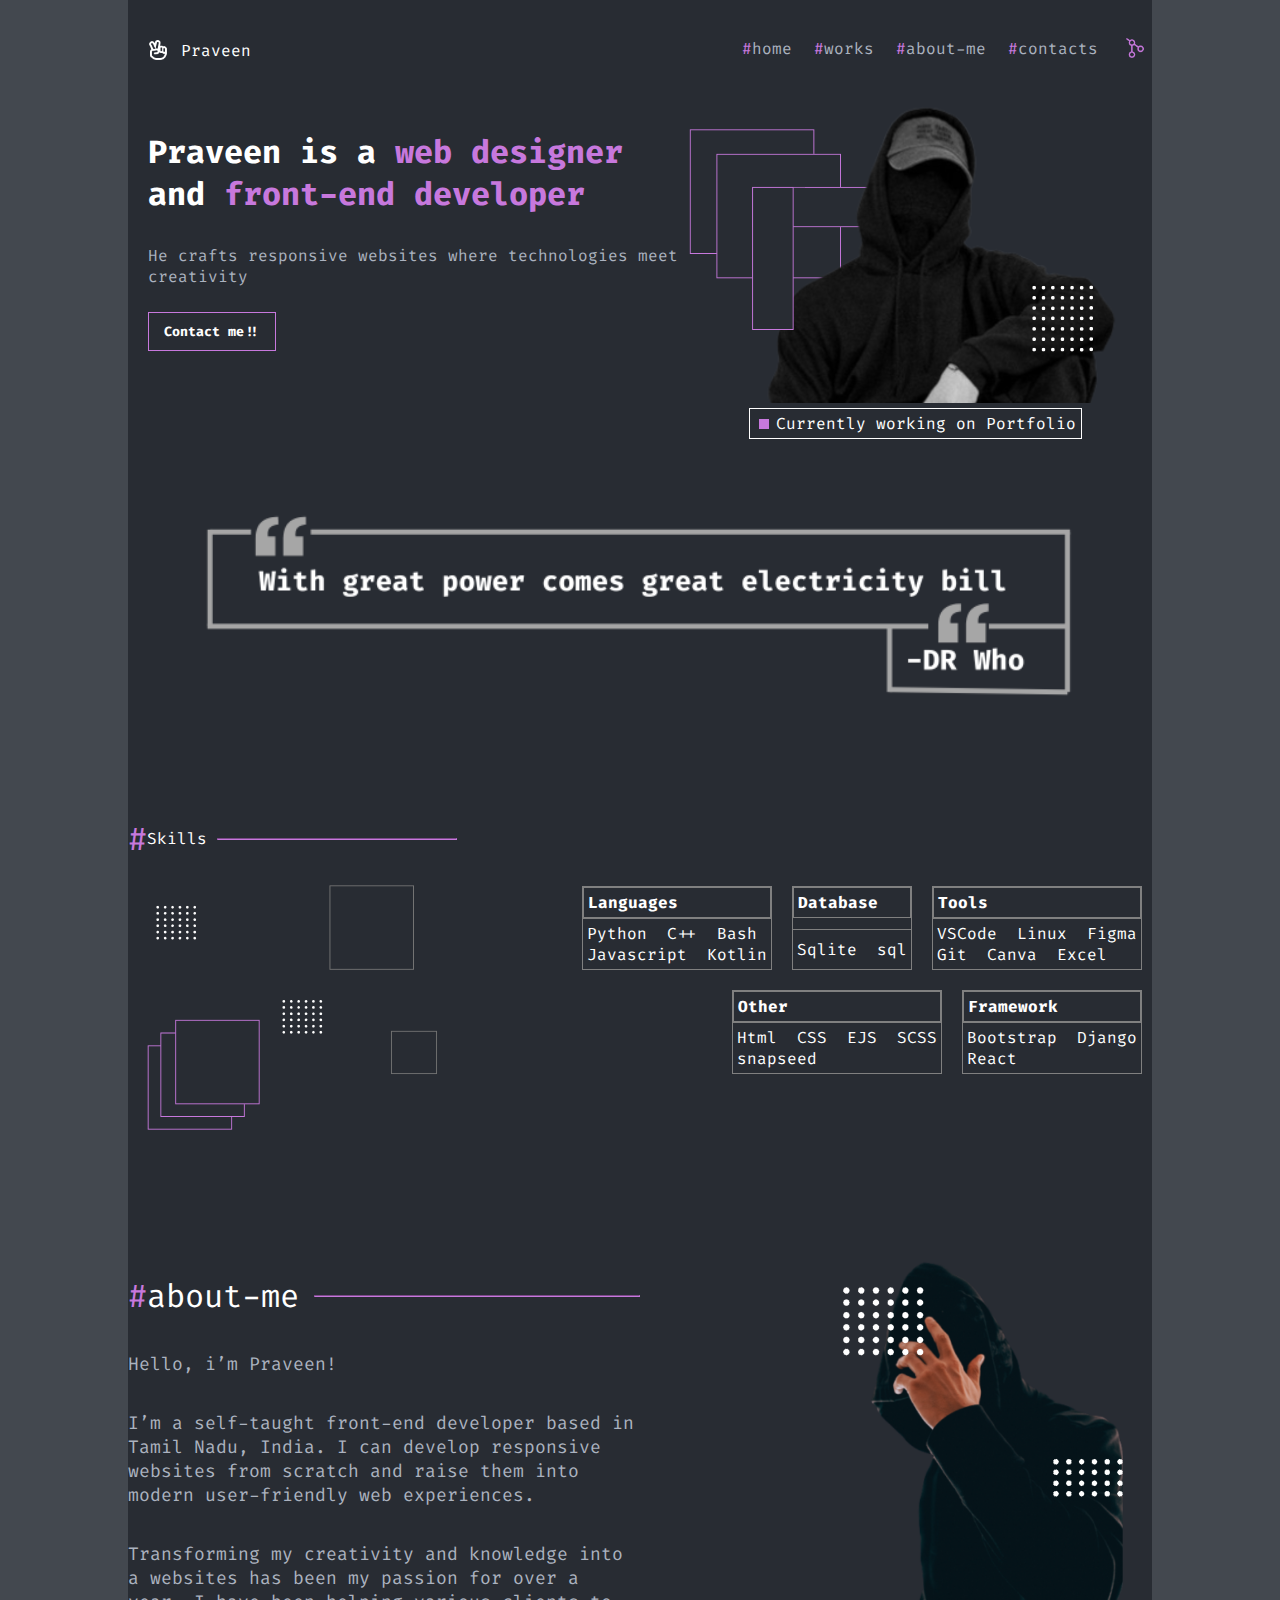
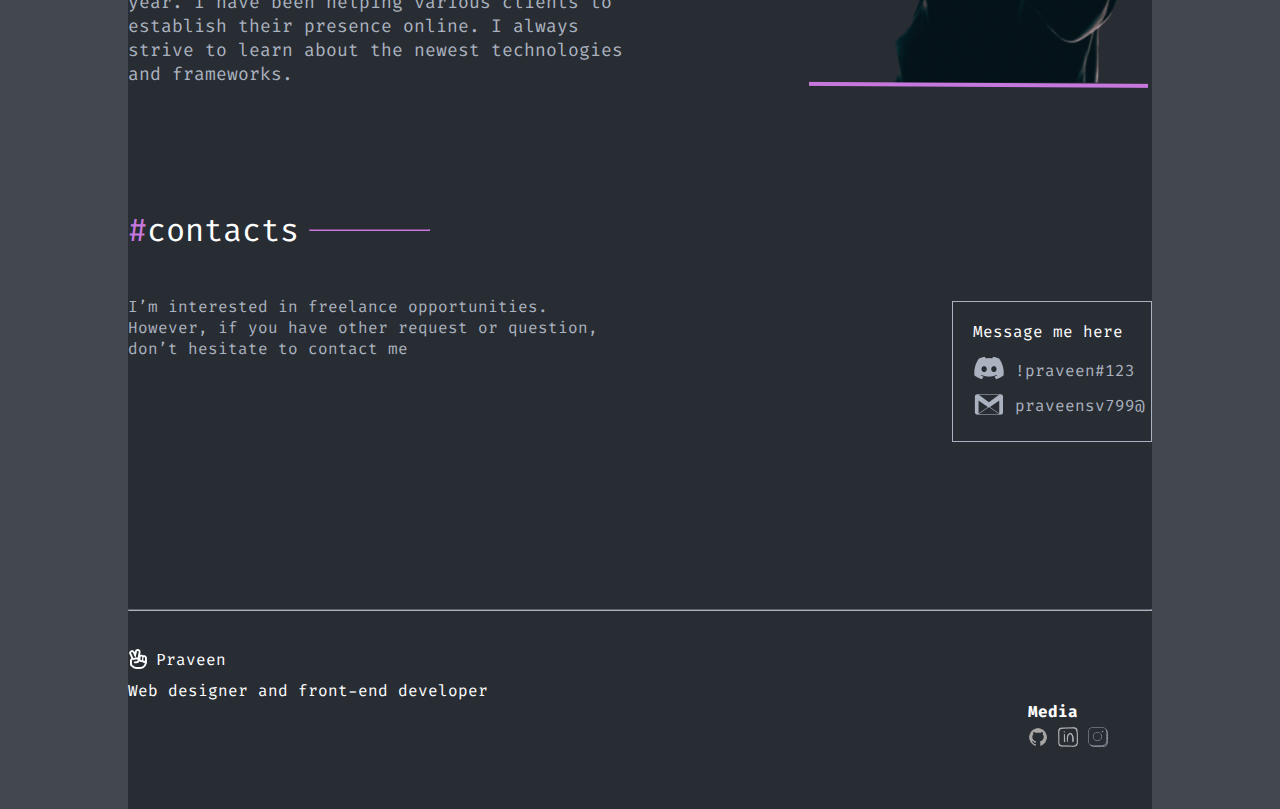
<file: index.html>
<!DOCTYPE html>
<html lang="en">
<head>
    <meta charset="UTF-8">
    <meta name="viewport" content="width=device-width, initial-scale=1.0">
    <title>Portfolio</title>

    <!-- font awesome -->
    <link rel="stylesheet" href="https://cdnjs.cloudflare.com/ajax/libs/font-awesome/6.5.2/css/all.min.css" integrity="sha512-SnH5WK+bZxgPHs44uWIX+LLJAJ9/2PkPKZ5QiAj6Ta86w+fsb2TkcmfRyVX3pBnMFcV7oQPJkl9QevSCWr3W6A==" crossorigin="anonymous" referrerpolicy="no-referrer" />

    <!-- Google fonts -->
    <link rel="preconnect" href="https://fonts.googleapis.com">
    <link rel="preconnect" href="https://fonts.gstatic.com" crossorigin>
    <link href="https://fonts.googleapis.com/css2?family=Fira+Code:wght@300..700&display=swap" rel="stylesheet">

    <link rel="stylesheet" href="stlyes/requirement.css">
    <link rel="stylesheet" href="stlyes/nav.css">
    <link rel="stylesheet" href="stlyes/burger.css">
    <link rel="stylesheet" href="stlyes/first.css">
    <link rel="stylesheet" href="stlyes/projects.css">
    <link rel="stylesheet" href="stlyes/skills.css">
    <link rel="stylesheet" href="stlyes/about.css">
    <link rel="stylesheet" href="stlyes/contact.css">
    <link rel="stylesheet" href="stlyes/footer.css">
</head>
<body>
    <div class="container">
        <!-- mob burger content -->
        <div class="mob-nav-content">
            <div class="nav-left">
                <img src="images/icons/8664885_hand_peace_icon (1).png" alt="">
                <p>Praveen</p>
            </div>
            <div class="nav-content">
                <a id="mob-tag" href="#home"><span class="main-color">#</span>home</a>
                <a id="mob-tag" href="#aboutme"><span class="main-color">#</span>about-me</a>
                <a id="mob-tag" href="#contact"><span class="main-color">#</span>contacts</a>
            </div>
            <div class="social-container">
                <div class="social-media">
                    <div><a href="#"><img src="images/icons/github.png" alt="https://github.com/Praveensv11"></a></div>
                    <div><a href="#"><img src="images/icons/linkedin.png" alt=""></a></div>
                    <div><a href="#"><img src="images/icons/insta.png" alt=""></a></div>
                </div>
            </div>
        </div>

        <nav class="nav-bar">
            <div class="nav-left">
                <img src="images/icons/8664885_hand_peace_icon (1).png" alt="">
                <p>Praveen</p>
            </div>            
            <div class="nav-right">
                <ul class="nav-ul">
                    <li><a href="#home"><span class="main-color">#</span>home</a></li>
                    <li><a href="#project"><span class="main-color">#</span>works</a></li>
                    <li><a href="#aboutme"><span class="main-color">#</span>about-me</a></li>
                    <li><a href="#contact"><span class="main-color">#</span>contacts</a></li>
                    <li><a href="https://github.com/Praveensv11" target="_blank"><img src="images/icons/7156618_git_github_icon.png" alt="github"></a></li>
                </ul>
                <div class="nav-mob-right">
                    <img class="mob-icon " src="images/icons/1564512_burger_catalogue_list_menu_icon.png" alt="burgur">
                </div>

            </div>
        </nav>

        
        <!-- first  -->
        <span id="home"></span>
        <div class="first-container">
            <div class="first-left">
                <h1 class="first-head">Praveen is a <span class="pink-color">web designer</span> and <span class="pink-color">front-end developer</span></h1>
                <p class="first-msg">He crafts responsive websites where technologies meet creativity</p>
                <button><a href="mailto:praveensv799@gmail.com">Contact me!!</a></button>
            </div>
            <div class="first-right">
                <img src="images/firstImg/man.png" alt="man">
                <p class="first-work"><span class="pink-square"> </span>Currently working on Portfolio</p>
            </div>
        </div>
            
        <!-- quotes -->
        <div class="quotes-container">
            <img src="images/firstImg/quotesqif.png" alt="">
        </div>

       <!-- projects -->
        <!-- <div id="project" class="projects-container">
            <div class="projects-head">
                <div class="projects-head-left">
                    <span class="main-color tag-size">#</span>
                    <p>projects</p>
                    <hr>
                </div>
                <div class="projects-head-right">
                    <a class="projects-views" href="https://github.com/Praveensv11?tab=repositories" target="_blank">View all</a>
                    <a href="https://github.com/Praveensv11?tab=repositories" target="_blank"><img class="arrow-img" src="images/icons/arrow.png" alt="arrowimg"></a>
                </div>
            </div>
            <div class="project-content">
                <div class="card">
                    <div class="card-content-container">
                        <img class="card-img" src="images/projectimg/connect.png" alt="">
                        <p class="card-skills">Html css js Django sqlite</p>
                        <h1 class="project-title">Connect</h1>
                        <p class="project-detail">I created "Connect," an event creation platform. This platform helps users create and join events, fostering community and social interaction.</p>
                        <div class="card-btn">
                            <a href="https://github.com/Praveensv11/Connect">
                            <button class="btn-cached">Github</button>
                            </a>
                        </div>
                    </div>
                </div>

                <div class="card">
                    <div class="card-content-container">
                        <img class="card-img" src="images/projectimg/My Master.png" alt="">
                        <p class="card-skills">Html css js </p>
                        <h1 class="project-title">Grocery Store Website</h1>
                        <p class="project-detail">I developed a website for my friend's grocery store, showcasing a variety of food products including rice, vegetables, soap, and biscuits.</p>
                        <div class="card-btn">
                            <a href="https://praveensv11.github.io/myMaster/">
                            <button class="btn-live">Live</button>
                            </a>
                        </div>
                    </div>
                </div>

                <div class="card">
                    <div class="card-content-container">
                        <img class="card-img" src="images/projectimg/canva.png" alt="">
                        <p class="card-skills">Html css js</p>
                        <h1 class="project-title">Automated Video Creation Script</h1>
                        <p class="project-detail">I created a Python script that automatically generates videos, simplifying and speeding up the video production process.</p>
                        <div class="card-btn">
                            <a href="https://github.com/Praveensv11/Automate_canva_video">
                                <button class="btn-live">Github</button>
                            </a>
                        </div>
                    </div>
                </div>
            </div>
        </div> -->

        <!-- skills -->

        <div class="skills-container">
            <div class="skills-head">
                <div class="skills-head-left">
                    <span class="main-color tag-size">#</span>
                    <p>Skills</p>
                    <hr>
                </div>
            </div>
            
            <div class="skills-content">
                <div class="skills-left">
                    <img src="images/skills/C778DD.png" alt="">
                </div>
                <div class="skills-right">
                    <div class="skills-col-1">
                        <table>
                            <tr>
                                <th>Languages</th>
                            </tr>
                            <tr>
                                <td>Python C++ Bash <br> Javascript Kotlin </td>
                            </tr>
                        </table>
                        <table>
                            <tr>
                                <th>Database</th>
                            </tr>
                            <tr>
                                <td>Sqlite sql </td>
                            </tr>
                        </table>
                        <table>
                            <tr>
                                <th>Tools</th>
                            </tr>
                            <tr>
                                <td>VSCode Linux Figma <br> Git Canva Excel  </td>
                            </tr>
                        </table>
                    </div>
                    <div class="skills-col-2">
                        <table>
                            <tr>
                                <th>Other</th>
                            </tr>
                            <tr>
                                <td>Html CSS EJS SCSS <br> snapseed </td>
                            </tr>
                        </table>
                        <table>
                            <tr>
                                <th>Framework</th>
                            </tr>
                            <tr>
                                <td>Bootstrap Django <br> React </td>
                            </tr>
                        </table>
                    </div>
                    
                </div>
            </div>
        </div>

        <!-- about -->
        <span id="aboutme"></span>
        <div class="about-container">
            <div class="about-head">
                <span class="main-color tag-size">#</span>
                <p>about-me</p>
                <hr>
            </div>
            <div class="about-content">
                <div class="about-content-left">
                    <p>Hello, i’m Praveen!</p>
                    <p>I’m a self-taught front-end developer based in Tamil Nadu, India. I can develop responsive websites from scratch and raise them into modern user-friendly web experiences. </p>
                    <p>Transforming my creativity and knowledge into a websites has been my passion for over a year. I have been helping various clients to establish their presence online. I always strive to learn about the newest technologies and frameworks.
                    </p>
                </div>
                <div class="about-content-right">
                    <img src="images/about/about-man.png" alt="about-img">
                </div>
            </div>
        </div>      
        
        <!-- contact -->
        <span id="contact"></span>
        <div class="contact-container">
            <div class="contact-head">
                <span class="main-color tag-size">#</span>
                <p>contacts</p>
                <hr>
            </div>
            <div class="contact-content">
                <div class="contact-content-left">
                    <p>I’m interested in freelance opportunities. However, if you have other request or question, don’t hesitate to contact me</p>
                </div>
                <div class="contact-content-right">
                    <div class="contact-content-right-head">
                        Message me here
                    </div>
                    <div class="contact-content-right-content">
                        <div class="contact-icon-container">
                            <a href="#"><img class="contact-icon" src="images/contacts/discord.png" alt="discord"></a>
                            <p>!praveen#123</p>
                        </div>
                        <a href="mailto:praveensv799@gmail.com" class="contact-a">
                            <div class="contact-icon-container">
                                <img class="contact-icon" src="images/contacts/mail.png" alt="mail">   
                                <p>praveensv799@</p>
                            </div>
                        </a>
                    </div>
                </div>
            </div>
        </div>

        <!-- footer -->

        <div class="footer-container">
            <hr>
            <div class="nav-left">
                <img src="images/icons/8664885_hand_peace_icon (1).png" alt="">
                <p>Praveen</p>
            </div>
            <p>Web designer and front-end developer</p>

            <div class="footer-contact">
                <h4>Media</h4>
                <div>
                    <a href="https://github.com/Praveensv11" target="_blank"><img class="footer-icon" src="images/icons/github.png" alt="github"></a>
                    <a href="https://www.linkedin.com/in/praveen-sv/" target="_blank"><img class="footer-icon" src="images/icons/linkedin.png" alt="linkedin"></a>
                    <a href="https://www.instagram.com/_praveensv_/" target="_blank"><img class="footer-icon" src="images/icons/insta.png" alt="insta"></a>
                </div>
            </div>
        </div>
        
    </div>


    <script src="index.js">
        
    </script>
</body>
</html>
</file>
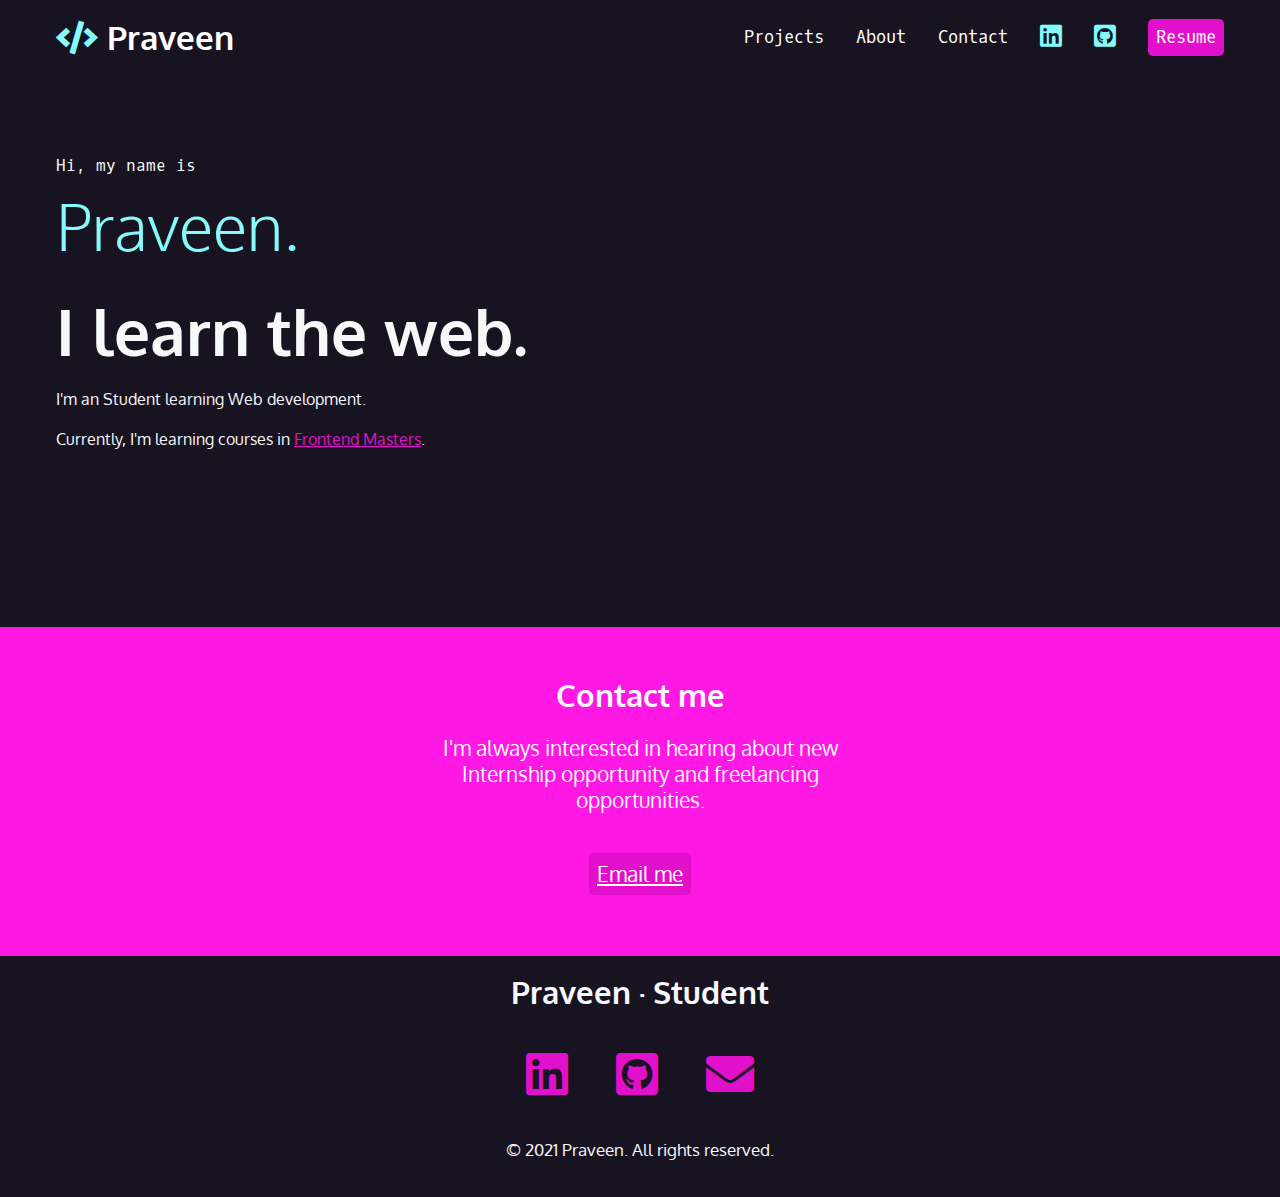
<file: praveen-portfolio-main/index.html>
<!DOCTYPE html>
<html lang="en">

<head>
    <meta charset="UTF-8" />
    <meta http-equiv="X-UA-Compatible" content="IE=edge" />
    <meta name="viewport" content="width=device-width, initial-scale=1.0" />
    <link rel="preconnect" href="https://fonts.googleapis.com" />
    <link rel="preconnect" href="https://fonts.gstatic.com" crossorigin />
    <link href="https://fonts.googleapis.com/css2?family=Oxygen&family=Oxygen+Mono&display=swap" rel="stylesheet" />
    <link href="https://cdnjs.cloudflare.com/ajax/libs/font-awesome/5.15.4/css/all.min.css" rel="stylesheet" />
    <link rel="stylesheet" href="style.css" />
    <title>Praveen Portfolio</title>
</head>

<body>
    <nav>
        <ul>
            <li>
                <h1>
                    <a href="index.html"><span class="fas fa-code" aria-hidden="true"></span> Praveen</a
            >
          </h1>
        </li>
        <li><a href="#projects">Projects</a></li>
            <li><a href="about.html">About</a></li>
            <li><a href="#contact">Contact</a></li>
            <li>
                <a href="https://www.linkedin.com/in/praveen-sv/" target="_blank">
                    <span class="fab fa-linkedin" aria-hidden="true"></span>
                    <span class="sr-only">LinkedIn</span>
                </a>
            </li>
            <li>
                <a href="https://github.com/Praveensv11" target="_blank">
                    <span class="fab fa-github-square" aria-hidden="true"></span>
                    <span class="sr-only">Github</span>
                </a>
            </li>
            <li>
                <a href="#" target="_blank" class="button">Resume</a
          >
        </li>
      </ul>
    </nav>

    <section id="intro">
      <p class="name">Hi, my name is <span>Praveen.</span></p>
      <h2>I learn the web.</h2>
      <p>
        I'm an Student learning Web development.
      </p>
      <p>
        Currently, I'm learning courses in
        <a
          href="https://frontendmasters.com/teachers/jen-kramer/"
          target="_blank"
          >Frontend Masters</a
        >.
      </p>
    </section>

   <div class="contact-color">
    <section id="contact">
      <h2>Contact me</h2>
      <p>
        I'm always interested in hearing about new Internship opportunity and freelancing opportunities.
      </p>
      <p><a class="button" href="mailto:praveensv799@gmail.com">Email me</a></p>
                </section>
  </div>
                <footer>
                    <h2>Praveen &middot; Student</h2>
                    <ul>
                        <li>
                            <a href="https://www.linkedin.com/in/praveen-sv/" target="_blank">
                                <span class="fab fa-linkedin" aria-hidden="true"></span>
                                <span class="sr-only">LinkedIn</span>
                            </a>
                        </li>
                        <li>
                            <a href="https://github.com/Praveensv11" target="_blank">
                                <span class="fab fa-github-square" aria-hidden="true"></span>
                                <span class="sr-only">Github</span>
                            </a>
                        </li>
                        <li>
                            <a href="mailto:praveensv799@gmail.com.com">
                                <span class="fas fa-envelope" aria-hidden="true"></span>
                                <span class="sr-only">Email</span>
                            </a>
                        </li>
                    </ul>
                    <p><small>&copy; 2021 Praveen. All rights reserved.</small></p>
                </footer>
</body>

</html>
</file>
<file: stlyes/requirement.css>
* {
        padding: 0;
        margin: 0;
        box-sizing: border-box;
    }

    :root {
        --pink-color : #C778DD;
        --gray-color : #ABB2BF;
        --dark-gray : #282C33;
    }
</file>
<file: stlyes/nav.css>
* {
    padding: 0;
    margin: 0;
    box-sizing: border-box;
    font-family: fira code;
}

html {
    scroll-behavior: smooth;
}

:root {
    --pink-color : #C778DD;
    --gray-color : #ABB2BF;
    --dark-gray : #282C33;
}

body {
    background-color: #43484f;
    display: flex;
    justify-content: center;
    align-items: center;
}

.container {
    width: 1024px;
    height: 100%;
    background-color: var(--dark-gray);
    color: white;
    display: flex;
    flex-direction: column;
}


.nav-bar {
    height: 61px;
    display: flex;
    align-items: center;
    justify-content: space-between;
   
}

.nav-left {
    display: flex;
}

.nav-left img {
    width: 20px;
    height: 20px;
}

.nav-bar img {
    color: white;
    width: 30px;
    padding: 0 5px 0 5px;
}

.nav-ul{
    display: flex;
    list-style-type: none;
}

.nav-ul li a {
    text-decoration: none;
    color: var(--gray-color);
    margin-left: 20px;
    margin-right: 2px;
}

.nav-ul li a:hover {
    color: white;
}

.nav-right{
    margin-top: 40px;
}

.nav-mob-right {
    display: none;
}

.main-color {
    color: var(--pink-color);
}

@media only screen and (max-width: 600px) {
    
    body {
        width: 100%;
        height: 100%;
        display: flex;
        align-items: center;
        justify-content: center;
        padding: 0;
        margin: 0;
    }

    .container {
        margin: 0;
        display: flex;
        flex-direction: column;
        align-items: center;
        justify-content: center;
        width: 410px;
        height: 100%;
    }

    .nav-bar {
        width: 400px;
    }

    .nav-ul {
      display: none;
    }

    .nav-right {
        position: relative;
    }

    .nav-mob-right {
        display: contents;
        position: absolute;
        cursor: pointer;
    }

    .mob-icon {
        margin-top: 10px;
        margin-right: 10px;
    }

    .mob-nav-content {
        margin-left: 68px;
        background-color: green;
        right: 0;
    }
    
  }
</file>
<file: stlyes/burger.css>
:root {
    --pink-color : #C778DD;
    --gray-color : #ABB2BF;
    --dark-gray : #282C33;
}

.mob-nav-content {
    display: none;
}

.container {
    position: relative;
}

.mob-nav-content {
    position: absolute;
    background-color: var(--dark-gray);
    top: 0;
    left: 0;
    right: 0;
    bottom: 0;
}

.nav-left {
    margin-top: 40px;
    margin-left: 15px;
}

.nav-left img {
    margin-right: 8px;
}

.nav-content {
    margin-left: 15px;
    margin-top: 47px;
    display: flex;
    flex-direction: column;
}

.nav-content a {
    margin-top: 32px;
    font-size: 32px;
    color: white;
    text-decoration: none;
}

.social-container {
    margin-top: 107px;
    margin-bottom: 10px;
    width: 100%;
    height: 64px;
    display: flex;
    align-items: center;
    justify-content: center;
}

.social-media {
    width: 208px;
    height: 64px;
    display: flex;
    justify-content: space-around;
}

.social-media div {
    width: 64px;
    height: 64px;
    display: flex;
    align-items: center;
    justify-content: center;
}

.social-media div a img {
    width: 64px;
    height: 64px;
    display: flex;
    align-items: center;
    justify-content: center;
}
</file>
<file: stlyes/first.css>
:root {
    --pink-color : #C778DD;
    --gray-color : #ABB2BF;
    --dark-gray : #282C33;
}

.pink-color {
    color: var(--pink-color);
}

.first-container {
    display: flex;
}

.first-head {
    margin-top: 70px;
    margin-left: 20px;
}

.first-msg {
    margin-left: 20px;
    margin-top: 30px;
    color: var(--gray-color);
}

.first-left button {
    margin-top: 25px;
    margin-left: 20px;
    background-color: var(--dark-gray);
    border: 1px solid var(--pink-color);
    padding: 10px 15px 10px 15px;
    cursor: pointer;
}

.first-left button a {
    color: white;
    font-weight: bold;
    text-decoration: none;
}

.first-right {
    position: relative;
}

.first-work {
    border: 1px solid ;
    padding: 4px 5px 4px 4px;    
    position:absolute;
    bottom: 13px;
    right: 70px;
}

.pink-square {
    width: 10px;
    height: 10px;
    margin-left: 5px;
    margin-right: 7px;
    background-color: #C778DD;
    display: inline-block;
}

.quotes-container {
    width: 100%;
    display: flex;
    align-items: center;
    justify-content: center;
    margin-top: 60px;
}

.quotes-container img {
    width: 900px;
}

@media only screen and (max-width: 900px) {
    .first-container {
        flex-direction: column;
        align-items: center;
    }

    

    .first-left {
        width: 600px;
    }

    .first-head {
        margin-left: 0px;
    }

    .first-msg {
        margin-left: 0px;
    }

    .first-left button {
        margin-left: 0px;
    }

    .quotes-container img {
        width: 550px;
    }
}

@media only screen  and (max-width:600px) {
    .quotes-container {
        display: none;
    }
    .first-container {
        flex-direction: column;
        align-items: center;
    }

    .first-left {
        width: 360px;
    }

    .first-right img {
        width: 360px;
    }

    .quotes-container img {
        width: 400px;
    }

    .first-work {
        bottom: 3px;
        width: 330px;
        right: 20px;
    }

}
</file>
<file: stlyes/projects.css>
:root {
    --pink-color : #C778DD;
    --gray-color : #ABB2BF;
    --dark-gray : #282C33;
}

.projects-container{
    margin-top: 40px;
}

.projects-head {
    width: 100%;
    height: 42px;
    display: flex;
    align-items: center;
    justify-content: space-between;
}

.projects-head-left {
    width: 701px;
    height: 42px;
    display: flex;
    align-items: center;
    justify-content: start;
}

.tag-size {
    font-size: 32px;
}

.projects-head-left hr {
    width: 400px;
    border-color: var(--pink-color);
}

.projects-head-left p {
    font-size: 32px;
    margin-right: 15px;
}

.projects-head-right {
    position: relative;
}

.projects-views {
    margin-right: 20px;
    font-weight: bold;
    text-decoration: none;
    color: white;
}

.arrow-img{
    width: 42px;
    position: absolute;
    right: 0;
    top: 11px;
    font-size: 16px;
}

/* project content */

.card-img {
    width: 330px;
    height: 201px;
    border: 1px solid gray;
}

.project-content {
    display: flex;
    justify-content: space-around;
    margin-top: 40px;
}

.card {
    width: 331px;
}

.card-skills {
    border-bottom: 1px solid gray;
    padding: 4px;
    color: var(--gray-color);
    font-size: 16px;
}

.card-content-container {
    border: 1px solid gray;
}

.project-title {
    padding: 5px;
    font-size: 24px;
}

.project-detail {
    padding: 5px;
    color: var(--gray-color);
    font-size: 16px;
}

.card-btn {
    padding: 5px;
}

.btn-live {
    font-size: 16px;
    padding: 2px 7px 2px 7px;
    background-color: var(--dark-gray);
    border: 1px solid gray;
    color: white;
}

.btn-cached {
    font-size: 16px;
    padding: 2px 7px 2px 7px;
    background-color: var(--dark-gray);
    border: 1px solid gray;
    color: white;
}

.btn-live:hover {
    border: 1px solid var(--pink-color);
}

.btn-cached:hover {
    border: 1px solid var(--pink-color);
}



@media only screen and (max-width: 900px) {
    
    .projects-head-right {
        display: none;
    }

    .projects-head-left hr {
        width: 300px;
    }


    .projects-head {
        width: 400px;
        margin: 0 10px 0 100px;
    }
    
    .project-content {
        flex-direction: column;
        align-items: center;
    }

    .card {
        margin-top: 20px;
    }

}

@media only screen  and (max-width:600px) {
    .projects-head-left{
        width: 400px;
    }

    .projects-head-left {
        display: none;
    }
   
    .projects-container {
        width: 350px;
        display: flex;
        flex-direction: column;
    }
    .projects-head-left hr {
        display: none;
    }

    #project {
        display: none;
    }
}
</file>
<file: stlyes/skills.css>
.skills-container {
    display: flex;
    flex-direction: column;
    }

.skills-content {
    margin-top: 16px;
    width: 100%;
    display: flex;
    justify-content: space-between;
}

.skills-head {
    margin-top: 106px;
}

.skills-head-left {
    display: flex;
    align-items: center;
}

.skills-head-left hr {
    width: 240px;
    margin-left: 10px;
    border-color: var(--pink-color);
}


table, td, th{
    border: 1px solid gray;
    border-collapse: collapse;
    padding: 4px;
    word-spacing: 10px;
}

td {
    color: white;
}

.skills-left {
    display: inline-block;
}

th {
    display: flex;
    justify-content: flex-start;
}

.skills-col-1 {
    display: flex;
}

.skills-col-1 table {
    margin: 10px;
}

.skills-col-2 {
    display: flex;
    justify-content: flex-end   ;
}

.skills-col-2 table {
    margin: 10px;
}


@media only screen and (max-width: 900px) {
    .skills-container {
        align-items: center;
        justify-content: center;
    }

    table, th , td {
        width: 350px;
    }
    
    .skills-left {
        display: none;
    }

    .skills-col-1 {
        flex-direction: column;
    }

    .skills-col-2 {
        flex-direction: column;
    }

    .skills-right {
        width: 100%;
        display: flex;
        flex-direction: column;
        align-items: center;
        justify-content: center;
    }

}

@media only screen  and (max-width:600px) {
    
}
</file>
<file: stlyes/about.css>
:root {
    --pink-color : #C778DD;
    --gray-color : #ABB2BF;
    --dark-gray : #282C33;
}

.about-container {
    margin-top: 112px;
    position: relative;
}

.about-head {
    width: 516px;
    height: 42px;
    display: flex;
    align-items: center;
}

.about-head p {
    font-size: 32px;
}

.about-head hr {
    width: 326px;
    margin-left: 15px;
    border-color: var(--pink-color);
}

.about-content {
    display: flex;
    align-items: center;
    justify-content: space-between;
}

.about-content-left {
    width: 515px;
    height: 312px;
}

.about-content-left p {
    color: var(--gray-color);
    font-size: 18px;
    margin-top: 35px;
}

.about-content-right {
    width: 343px;
    height: 508px;
    position: absolute;
    right: 0;
    top: -90px;
}



@media only screen and (max-width: 900px) {
    .about-content-right {
        display: none;
    }

    .about-container {
        display: flex;
        align-items: center;
        flex-direction: column;
        justify-content: center;
    }

    .about-head hr {
        width: 100px;
        margin-left: 15px;
        border-color: var(--pink-color);
    }

    

}

@media only screen  and (max-width:600px) {
    .about-head {
        width: 350px;
        display: flex;
        align-items: center;
    }

    .about-content-left {
        width: 350px;
    }
}
</file>
<file: stlyes/contact.css>
:root {
    --pink-color : #C778DD;
    --gray-color : #ABB2BF;
    --dark-gray : #282C33;
}

.contact-container {
    margin-top: 180px;
    width: 100%;
    height: 400px;
}

.contact-head {
    display: flex;
    align-items: center;
}

.contact-head p {
    font-size: 32px;
}

.contact-head hr {
    width: 121px;
    height: 1px;
    border-color: var(--pink-color);
    margin-left: 10px;
}

.contact-content {
    display: flex;
    justify-content: space-between;
}

.contact-content-left p {
    width: 505px;
    margin-top: 45px;
    color: var(--gray-color);
}

.contact-content-right {
    width: 200px;
    height: 141px;
    border: 1px solid var(--dark-gray);
    margin-top: 50px;
    display: flex;
    flex-direction: column;
    justify-content: center;
    padding-left: 20px;
    border: 1px solid var(--gray-color);
}

.contact-content-right-head{
    margin-bottom: 10px;
}

.contact-container-head {
    margin-bottom: 10px;
}

.contact-icon-container {
    display: flex;
    align-items: center;
    justify-content: flex-start;
    color: var(--gray-color);
}

.contact-icon {
    width: 32px;
    margin-right: 10px;
}

.contact-a{
    text-decoration: none;
}


@media only screen and (max-width: 900px) {
    .contact-container {
        display: flex;
        flex-direction: column;
        align-items: center;
        justify-content: center;
    }
    
    .contact-content {
        flex-direction: column;
        width: 500px;
    }

}

@media only screen  and (max-width:600px) {
    .contact-container {
        width: 350px;
    }
    
    .contact-content {
        width: 400px;
        flex-direction: column;
        align-items: center;
        justify-content: flex-start;
    }

    .contact-content-left p {
        width: 350px;
    }
}
</file>
<file: stlyes/footer.css>
:root {
    --pink-color : #C778DD;
    --gray-color : #ABB2BF;
    --dark-gray : #282C33;
}

.footer-container {
    width: 100%;
    height: 200px;
}

.footer-container hr {
    position: absolute;
    border-color: var(--gray-color);
    left: 0px;
    right: 0px;
}

.footer-container > .nav-left{
    margin-left: 0;
    margin-bottom: 10px;
}

.footer-contact {
    width: 100px;
    margin-left: 900px;
}

.footer-contact h4 {
    margin-bottom: 5px;
}

.footer-icon {
    width: 20px;
}


@media only screen and (max-width: 900px) {
    .footer-contact {
        display: none;
    }

    .footer-container {
        padding-left: 20px;
    }

}

@media only screen  and (max-width:600px) {
    .footer-container {
        width: 350px;
    }
}
</file>
<file: praveen-portfolio-main/style.css>
/* variables declared here - these are the colors for our pages, as well as the font stacks and sizes. */

:root {
  --black: #171321;
  --dkblue: #0d314b;
  --plum: #4b0d49;
  --hotmag: #ff17e4;
  --magenta: #e310cb;
  --aqua: #86fbfb;
  --white: #f7f8fa;
  --font-size: 1.3rem;
  --mono: "Oxygen mono", monospace;
  --sans: Oxygen, sans-serif;
}


/* border box model: https://css-tricks.com/box-sizing/ */

html {
  box-sizing: border-box;
}

*,
*::before,
*::after {
  box-sizing: inherit;
}


/* generic styles for the page */

body {
  padding: 0;
  margin: 0;
  font-family: var(--sans);
  background-color: var(--black);
  color: var(--white);
  font-size: var(--font-size);
}

h1,
h2,
h3 {
  margin: 0;
}

a {
  color: var(--magenta);
}

a:hover {
  color: var(--hotmag);
  text-decoration: none;
}


/* intro styles */

#intro {
  padding: 4rem 1rem 10rem 1rem;
  max-width: 1200px;
  margin: 0 auto;
}

#intro p {
  font-size: 1rem;
  line-height: 1.5;
}

#intro .name {
  font-family: var(--mono);
  font-size: 1rem;
}

.name span {
  font-family: var(--sans);
  font-size: 4rem;
  color: var(--aqua);
  display: block;
  font-weight: 300;
}

#intro h2 {
  font-size: 4rem;
}


/* contact section */
.contact-color{
  background-color: var(--hotmag);
}

#contact {
  width: 400px;
  text-align: center;
  margin: 0 auto;
  padding: 3rem 0;
}

#contact p:last-child {
  margin-top: 3rem;
}


/* navigation */

nav {
  font-family: var(--mono);
  font-size: 80%;
  padding: 1rem;
}

nav h1 a {
  font-family: var(--sans);
}

nav ul {
  margin: 0;
  padding: 0;
  list-style-type: none;
  display: flex;
  flex-flow: row wrap;
  justify-content: center;
  align-items: center;
  gap: 2rem;
}

nav li:first-child {
  flex-basis: 100%;
  text-align: center;
}

nav [class*="fa-"] {
  font-size: 150%;
  color: var(--aqua);
}

nav h1 [class*="fa-"] {
  font-size: 100%;
  color: var(--aqua);
}

nav a {
  color: white;
  text-decoration: none;
  display: block;
}

nav a:hover,
nav [class*="fa-"]:hover {
  color: var(--magenta);
}

.button {
  background-color: var(--magenta);
  color: white;
  padding: 0.5rem;
  border-radius: 5px;
}

.button:hover {
  color: white;
  background-color: var(--hotmag);
}


/* footer section */

footer {
  padding: 1rem 0;
  text-align: center;
}

footer ul {
  list-style-type: none;
  padding: 0;
  margin: 2rem 0;
  display: flex;
  flex-flow: row wrap;
  justify-content: center;
  gap: 3rem;
  font-size: 3rem;
}

@media (min-width: 850px) {
  nav {
      max-width: 1200px;
      margin: 0 auto;
  }
  nav li:first-child {
      flex-basis: auto;
      text-align: left;
      margin-right: auto;
  }
}
</file>
